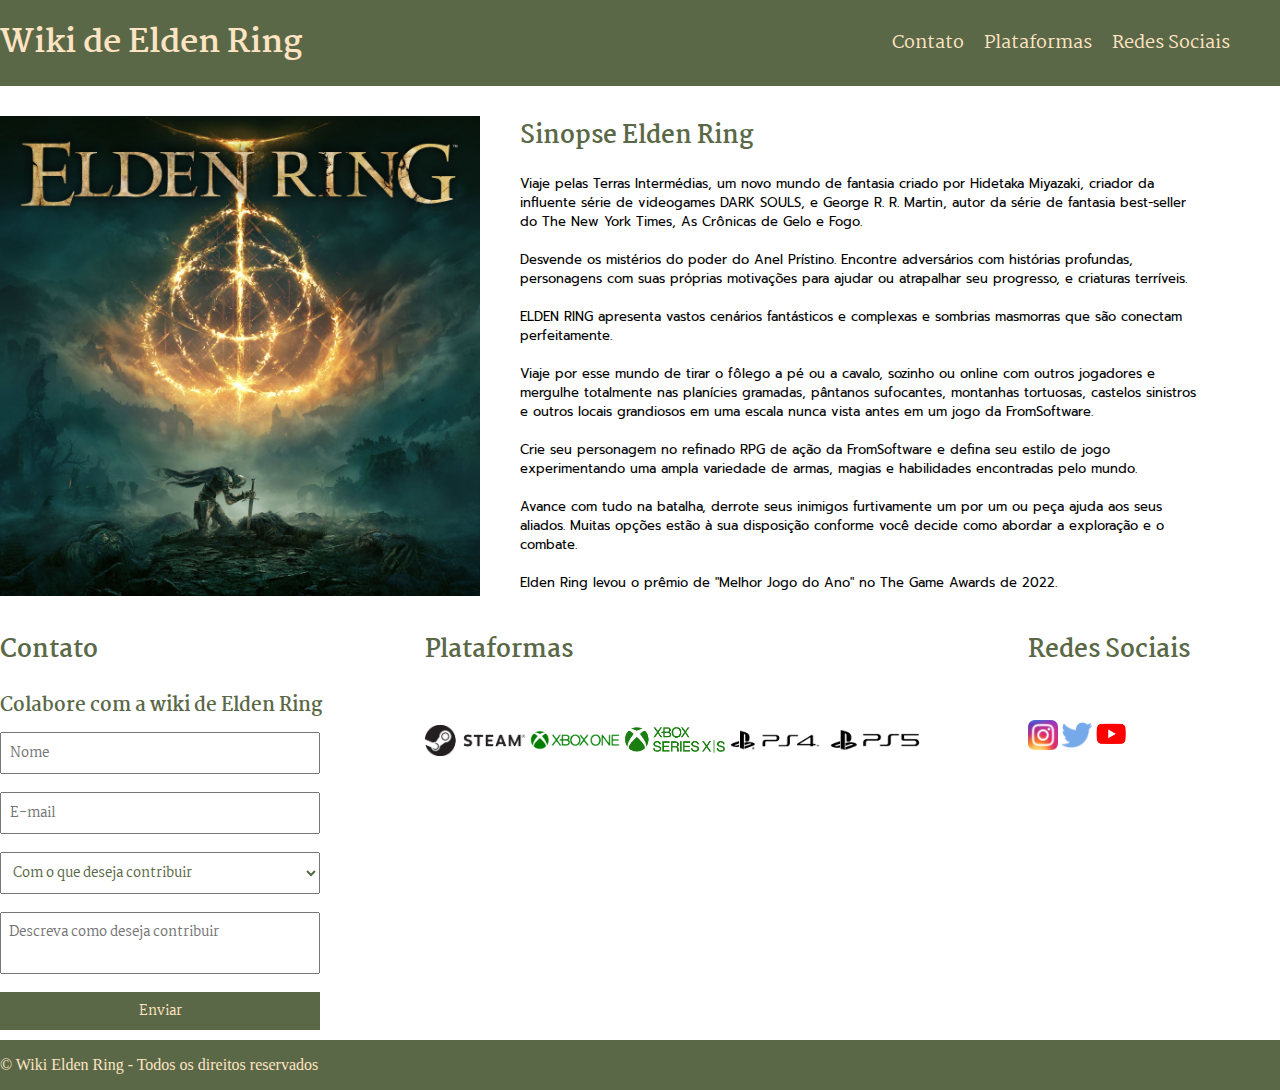
<file: index.html>
<!DOCTYPE html>
<html lang="en">
<head>
    <meta charset="UTF-8">
    <meta http-equiv="X-UA-Compatible" content="IE=edge">
    <meta name="viewport" content="width=device-width, initial-scale=1.0">
    <title>Elden Ring</title>
    <link rel="stylesheet" href="EldenRing.css">

    <link rel="preconnect" href="https://fonts.googleapis.com">
    <link rel="preconnect" href="https://fonts.gstatic.com" crossorigin>
    <link href="https://fonts.googleapis.com/css2?family=Alfa+Slab+One&family=Martel:wght@900&family=Prompt:wght@300&display=swap" rel="stylesheet">

</head>
<body>
    <header>
        <div class="container">
        <h1><a href="./index.html"> Wiki de Elden Ring </a></h1>
        <nav>
            <ul>
                <li><a href="#contato-link">Contato</a></li>
                <li><a href="#plataformas-link">Plataformas</a></li>
                <li><a href="#redes-link">Redes Sociais</a></li>
            </ul>
        </nav>
        </div>
    </header>

    <section class="container1">
        <div><img class="Eldenimg" src="elden-ring-button-03-1623460560664.jpg">
        </div>
            <article>
            <h2>Sinopse Elden Ring</h2> </br>
            <p>Viaje pelas Terras Intermédias, um novo mundo de fantasia criado por Hidetaka Miyazaki, criador da influente série de videogames DARK SOULS, e George R. R. Martin, autor da série de fantasia best-seller do The New York Times, As Crônicas de Gelo e Fogo. </br></br>
            Desvende os mistérios do poder do Anel Prístino. Encontre adversários com histórias profundas, personagens com suas próprias motivações para ajudar ou atrapalhar seu progresso, e criaturas terríveis.</br></br>
            ELDEN RING apresenta vastos cenários fantásticos e complexas e sombrias masmorras que são conectam perfeitamente.</br></br>
            Viaje por esse mundo de tirar o fôlego a pé ou a cavalo, sozinho ou online com outros jogadores e mergulhe totalmente nas planícies gramadas, pântanos sufocantes, montanhas tortuosas, castelos sinistros e outros locais grandiosos em uma escala nunca vista antes em um jogo da FromSoftware.</br></br>
            Crie seu personagem no refinado RPG de ação da FromSoftware e defina seu estilo de jogo experimentando uma ampla variedade de armas, magias e habilidades encontradas pelo mundo.</br></br>
            Avance com tudo na batalha, derrote seus inimigos furtivamente um por um ou peça ajuda aos seus aliados. Muitas opções estão à sua disposição conforme você decide como abordar a exploração e o combate.</br></br>
            Elden Ring levou o prêmio de "Melhor Jogo do Ano" no The Game Awards de 2022.
            </p>
            </article>
        
    </section>

    <section>
        <div id="contato-link"class="container2">
            <div>
            <form>
            <h2> Contato</h2>
            <h3> Colabore com a wiki de Elden Ring</h3>
            <input id="nome-usuário" placeholder="Nome" type="text" required> </br>
            <input id="e-mail-usuário" placeholder="E-mail" type="email" required> </br>
            <select Name placeholder="Com o que deseja contribuir" required >
                <option value="">Com o que deseja contribuir</option>
                <option value="história">História</option>
                <option value="curiosidades">Curiosidades</option>
                <option value="Notícias">Notícias</option>
            </select>
            </br>
            <textarea placeholder="Descreva como deseja contribuir" required></textarea> </br>
            <button type="submit">Enviar</button>
        </form>
        </div>

        <div id="plataformas-link">
            
            <h2>Plataformas</h2>
            <ul class="plataformas-lista">
                <li><img src="steam-logo.png"></li>
                <li><img src="logo-xbox-one-256.png"></li>
                <li><img src="xBOX-SERIES-X-S.png"></li>
                <li><img src="logo-ps4-com-icone-256.png"></li>
                <li><img src="logo-ps5-com-icone-256.png"></li>
            </ul>
            
        </div>

        <div id="redes-link"class="redes-sociais">
        <h2>Redes Sociais</h2>
        <ul class="redes">  
            <li> <a href="#" title="Acesse nosso Instagram"><img src="instagram.png" alt="Acesse nosso Instagram"> </a> </li>
            <li> <a href="#" title="Acesse nosso Twitter"><img alt="Acesse nosso Twitter" src="twitter.png"> </a> </li>
            <li> <a href="#" title="Acesse nosso YouTube"><img alt="Acesse nosso YouTube"src="youtube.png"> </a> </li>
        </ul>
        </div>

    </div>
    </section>

<footer>
    <div class="container2">
    <p>&copy; Wiki Elden Ring - Todos os direitos reservados</p>
    </div>
</footer>
</body>
</html>
</file>
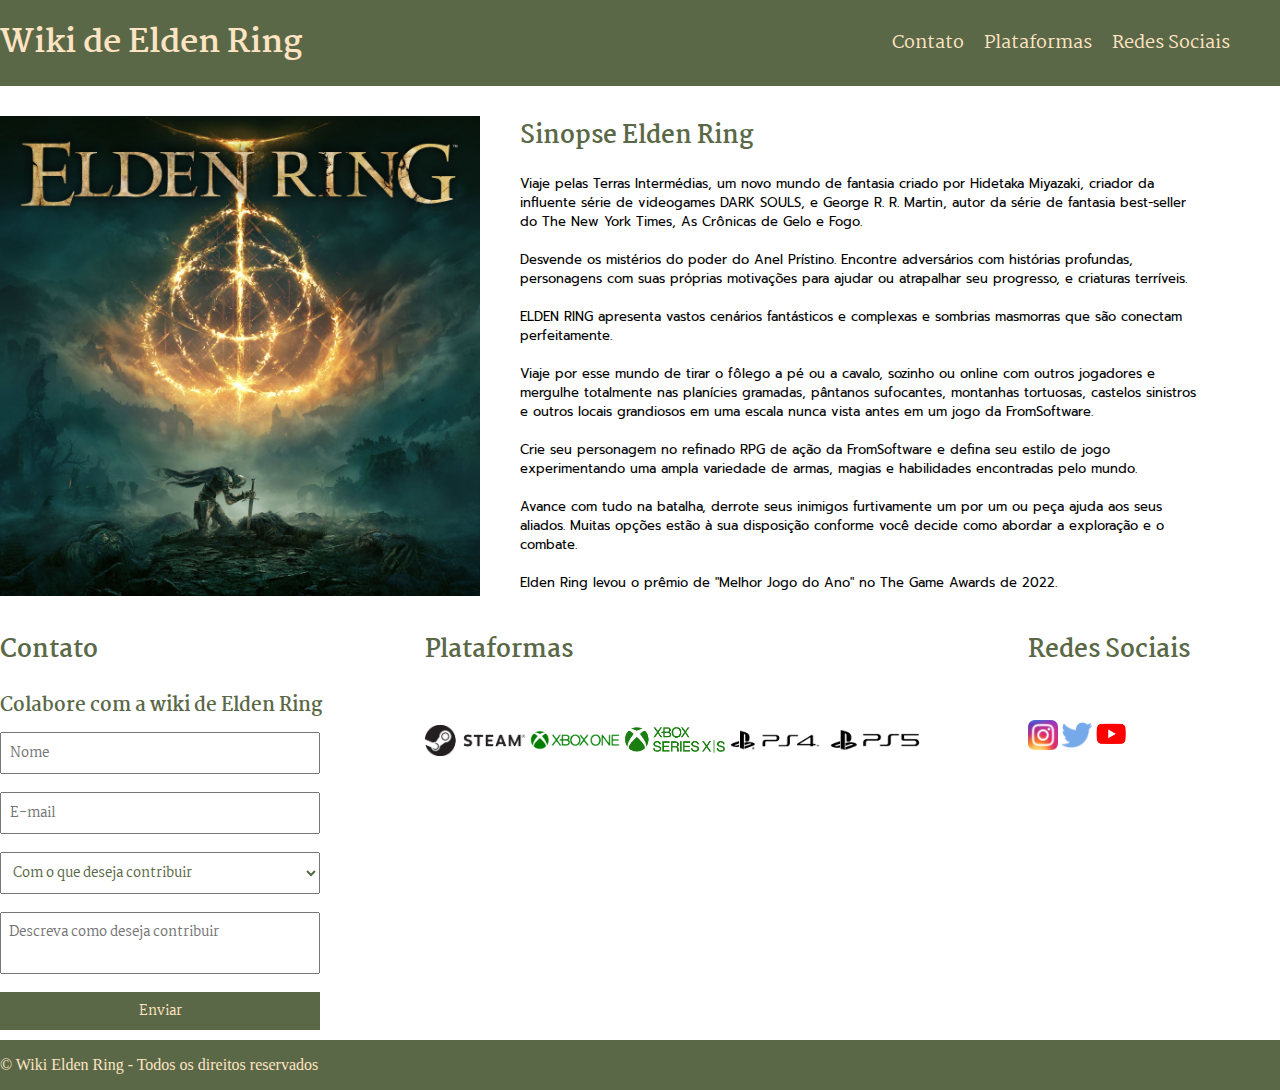
<file: Index.html>
<!DOCTYPE html>
<html lang="en">
<head>
    <meta charset="UTF-8">
    <meta http-equiv="X-UA-Compatible" content="IE=edge">
    <meta name="viewport" content="width=device-width, initial-scale=1.0">
    <title>Elden Ring</title>
    <link rel="stylesheet" href="EldenRing.css">

    <link rel="preconnect" href="https://fonts.googleapis.com">
    <link rel="preconnect" href="https://fonts.gstatic.com" crossorigin>
    <link href="https://fonts.googleapis.com/css2?family=Alfa+Slab+One&family=Martel:wght@900&family=Prompt:wght@300&display=swap" rel="stylesheet">

</head>
<body>
    <header>
        <div class="container">
        <h1><a href="./EldenRing.html"> Wiki de Elden Ring </a></h1>
        <nav>
            <ul>
                <li><a href="#contato-link">Contato</a></li>
                <li><a href="#plataformas-link">Plataformas</a></li>
                <li><a href="#redes-link">Redes Sociais</a></li>
            </ul>
        </nav>
        </div>
    </header>

    <section class="container1">
        <div><img class="Eldenimg" src="elden-ring-button-03-1623460560664.jpg">
        </div>
            <article>
            <h2>Sinopse Elden Ring</h2> </br>
            <p>Viaje pelas Terras Intermédias, um novo mundo de fantasia criado por Hidetaka Miyazaki, criador da influente série de videogames DARK SOULS, e George R. R. Martin, autor da série de fantasia best-seller do The New York Times, As Crônicas de Gelo e Fogo. </br></br>
            Desvende os mistérios do poder do Anel Prístino. Encontre adversários com histórias profundas, personagens com suas próprias motivações para ajudar ou atrapalhar seu progresso, e criaturas terríveis.</br></br>
            ELDEN RING apresenta vastos cenários fantásticos e complexas e sombrias masmorras que são conectam perfeitamente.</br></br>
            Viaje por esse mundo de tirar o fôlego a pé ou a cavalo, sozinho ou online com outros jogadores e mergulhe totalmente nas planícies gramadas, pântanos sufocantes, montanhas tortuosas, castelos sinistros e outros locais grandiosos em uma escala nunca vista antes em um jogo da FromSoftware.</br></br>
            Crie seu personagem no refinado RPG de ação da FromSoftware e defina seu estilo de jogo experimentando uma ampla variedade de armas, magias e habilidades encontradas pelo mundo.</br></br>
            Avance com tudo na batalha, derrote seus inimigos furtivamente um por um ou peça ajuda aos seus aliados. Muitas opções estão à sua disposição conforme você decide como abordar a exploração e o combate.</br></br>
            Elden Ring levou o prêmio de "Melhor Jogo do Ano" no The Game Awards de 2022.
            </p>
            </article>
        
    </section>

    <section>
        <div id="contato-link"class="container2">
            <div>
            <form>
            <h2> Contato</h2>
            <h3> Colabore com a wiki de Elden Ring</h3>
            <input id="nome-usuário" placeholder="Nome" type="text" required> </br>
            <input id="e-mail-usuário" placeholder="E-mail" type="email" required> </br>
            <select Name placeholder="Com o que deseja contribuir" required >
                <option value="">Com o que deseja contribuir</option>
                <option value="história">História</option>
                <option value="curiosidades">Curiosidades</option>
                <option value="Notícias">Notícias</option>
            </select>
            </br>
            <textarea placeholder="Descreva como deseja contribuir" required></textarea> </br>
            <button type="submit">Enviar</button>
        </form>
        </div>

        <div id="plataformas-link">
            
            <h2>Plataformas</h2>
            <ul class="plataformas-lista">
                <li><img src="steam-logo.png"></li>
                <li><img src="logo-xbox-one-256.png"></li>
                <li><img src="xBOX-SERIES-X-S.png"></li>
                <li><img src="logo-ps4-com-icone-256.png"></li>
                <li><img src="logo-ps5-com-icone-256.png"></li>
            </ul>
            
        </div>

        <div id="redes-link"class="redes-sociais">
        <h2>Redes Sociais</h2>
        <ul class="redes">  
            <li> <a href="#" title="Acesse nosso Instagram"><img src="instagram.png" alt="Acesse nosso Instagram"> </a> </li>
            <li> <a href="#" title="Acesse nosso Twitter"><img alt="Acesse nosso Twitter" src="twitter.png"> </a> </li>
            <li> <a href="#" title="Acesse nosso YouTube"><img alt="Acesse nosso YouTube"src="youtube.png"> </a> </li>
        </ul>
        </div>

    </div>
    </section>

<footer>
    <div class="container2">
    <p>&copy; Wiki Elden Ring - Todos os direitos reservados</p>
    </div>
</footer>
</body>
</html>
</file>
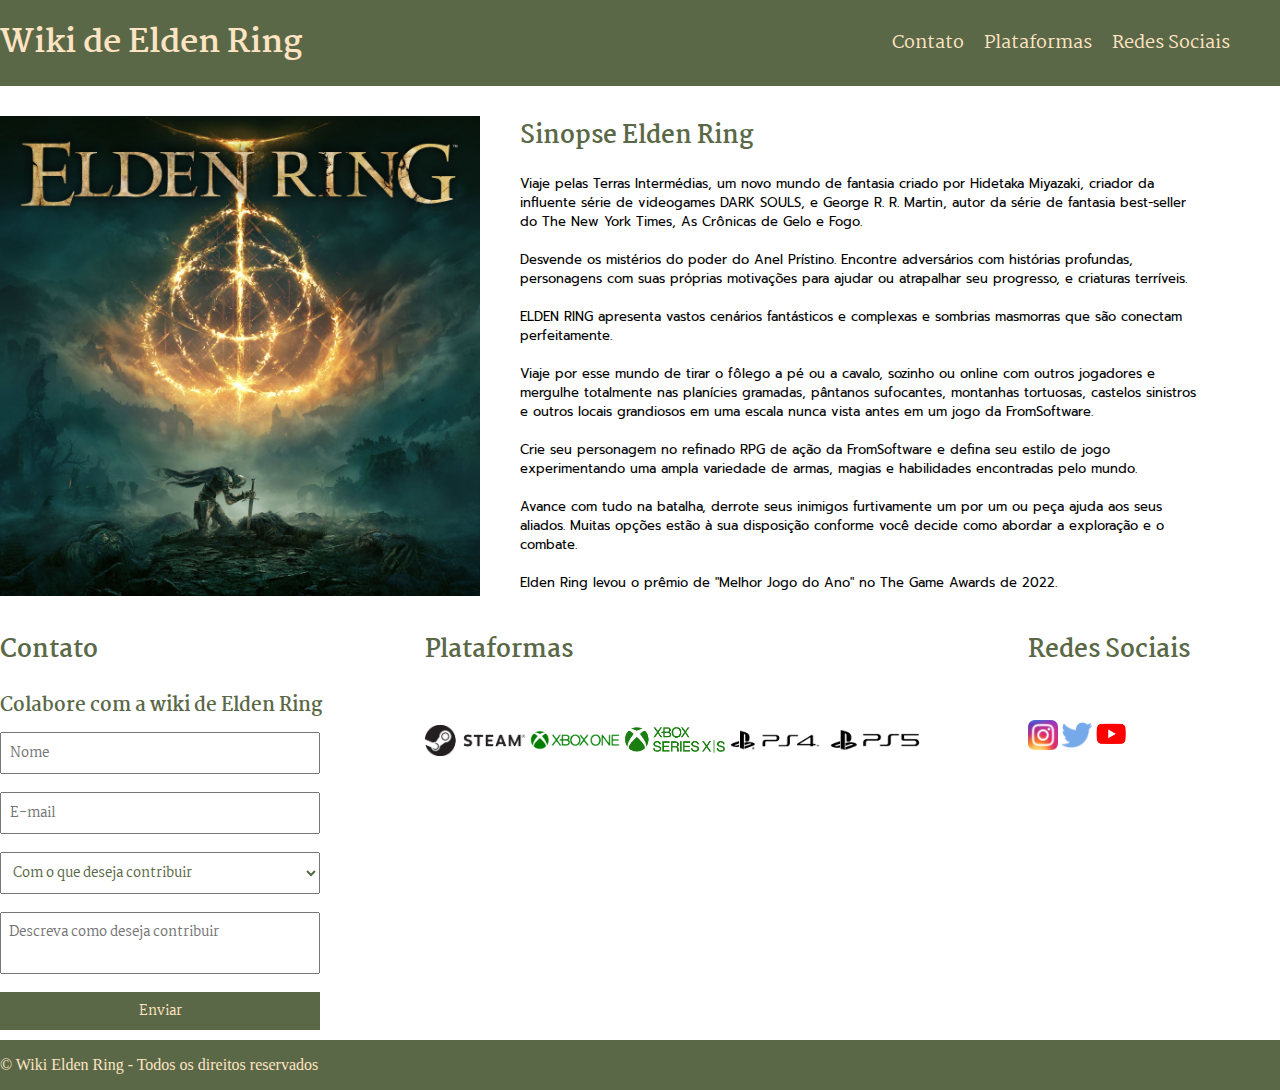
<file: EldenRing.html>
<!DOCTYPE html>
<html lang="en">
<head>
    <meta charset="UTF-8">
    <meta http-equiv="X-UA-Compatible" content="IE=edge">
    <meta name="viewport" content="width=device-width, initial-scale=1.0">
    <title>Elden Ring</title>
    <link rel="stylesheet" href="EldenRing.css">

    <link rel="preconnect" href="https://fonts.googleapis.com">
    <link rel="preconnect" href="https://fonts.gstatic.com" crossorigin>
    <link href="https://fonts.googleapis.com/css2?family=Alfa+Slab+One&family=Martel:wght@900&family=Prompt:wght@300&display=swap" rel="stylesheet">

</head>
<body>
    <header>
        <div class="container">
        <h1><a href="./EldenRing.html"> Wiki de Elden Ring </a></h1>
        <nav>
            <ul>
                <li><a href="#contato-link">Contato</a></li>
                <li><a href="#plataformas-link">Plataformas</a></li>
                <li><a href="#redes-link">Redes Sociais</a></li>
            </ul>
        </nav>
        </div>
    </header>

    <section class="container1">
        <div><img class="Eldenimg" src="elden-ring-button-03-1623460560664.jpg">
        </div>
            <article>
            <h2>Sinopse Elden Ring</h2> </br>
            <p>Viaje pelas Terras Intermédias, um novo mundo de fantasia criado por Hidetaka Miyazaki, criador da influente série de videogames DARK SOULS, e George R. R. Martin, autor da série de fantasia best-seller do The New York Times, As Crônicas de Gelo e Fogo. </br></br>
            Desvende os mistérios do poder do Anel Prístino. Encontre adversários com histórias profundas, personagens com suas próprias motivações para ajudar ou atrapalhar seu progresso, e criaturas terríveis.</br></br>
            ELDEN RING apresenta vastos cenários fantásticos e complexas e sombrias masmorras que são conectam perfeitamente.</br></br>
            Viaje por esse mundo de tirar o fôlego a pé ou a cavalo, sozinho ou online com outros jogadores e mergulhe totalmente nas planícies gramadas, pântanos sufocantes, montanhas tortuosas, castelos sinistros e outros locais grandiosos em uma escala nunca vista antes em um jogo da FromSoftware.</br></br>
            Crie seu personagem no refinado RPG de ação da FromSoftware e defina seu estilo de jogo experimentando uma ampla variedade de armas, magias e habilidades encontradas pelo mundo.</br></br>
            Avance com tudo na batalha, derrote seus inimigos furtivamente um por um ou peça ajuda aos seus aliados. Muitas opções estão à sua disposição conforme você decide como abordar a exploração e o combate.</br></br>
            Elden Ring levou o prêmio de "Melhor Jogo do Ano" no The Game Awards de 2022.
            </p>
            </article>
        
    </section>

    <section>
        <div id="contato-link"class="container2">
            <div>
            <form>
            <h2> Contato</h2>
            <h3> Colabore com a wiki de Elden Ring</h3>
            <input id="nome-usuário" placeholder="Nome" type="text" required> </br>
            <input id="e-mail-usuário" placeholder="E-mail" type="email" required> </br>
            <select Name placeholder="Com o que deseja contribuir" required >
                <option value="">Com o que deseja contribuir</option>
                <option value="história">História</option>
                <option value="curiosidades">Curiosidades</option>
                <option value="Notícias">Notícias</option>
            </select>
            </br>
            <textarea placeholder="Descreva como deseja contribuir" required></textarea> </br>
            <button type="submit">Enviar</button>
        </form>
        </div>

        <div id="plataformas-link">
            
            <h2>Plataformas</h2>
            <ul class="plataformas-lista">
                <li><img src="steam-logo.png"></li>
                <li><img src="logo-xbox-one-256.png"></li>
                <li><img src="xBOX-SERIES-X-S.png"></li>
                <li><img src="logo-ps4-com-icone-256.png"></li>
                <li><img src="logo-ps5-com-icone-256.png"></li>
            </ul>
            
        </div>

        <div id="redes-link"class="redes-sociais">
        <h2>Redes Sociais</h2>
        <ul class="redes">  
            <li> <a href="#" title="Acesse nosso Instagram"><img src="instagram.png" alt="Acesse nosso Instagram"> </a> </li>
            <li> <a href="#" title="Acesse nosso Twitter"><img alt="Acesse nosso Twitter" src="twitter.png"> </a> </li>
            <li> <a href="#" title="Acesse nosso YouTube"><img alt="Acesse nosso YouTube"src="youtube.png"> </a> </li>
        </ul>
        </div>

    </div>
    </section>

<footer>
    <div class="container2">
    <p>&copy; Wiki Elden Ring - Todos os direitos reservados</p>
    </div>
</footer>
</body>
</html>
</file>
<file: EldenRing.css>
*{
    margin: 0;
    padding: 0;
    box-sizing: border-box;
}

header{
    padding: 16px 0;
    background-color: #5A6847;
    color: bisque;
}

header{
    font-family: 'Martel', serif;
    text-decoration: none;
}

a{
    text-decoration:none;
    color:bisque;
}

header nav li{
    display: inline;
    margin-left: 16px;
    font-size: 18px;
}

header nav li a{
    color: bisque;
    text-decoration: none;

}

header .container{
    display: flex;
    align-items: center ;
    justify-content: space-between;
    padding-right: 50px;
}

section .container{
    display: flex;
    justify-content: space-between;
    padding-top: 30px;
}

section .container article{
    padding-left: 50px;
}

.container1{
    display: flex;
    justify-content: space-between;
    padding-top: 30px;
}

    .container1{
        max-width: 1280px;
        width: 100%;
        margin: 0 auto;
    }

.container1 article{
    margin-left: 40px;
    
}

.container1 p{
    width: 90%;
    font-family: 'Prompt', sans-serif;
    font-size: 13px;
}

.container{
    max-width: 1280px;
    width: 100%;
    margin: 0 auto;
}

h2{
    font-family: 'Martel', serif;
    color:#5A6847;
}

h3{
    font-family: 'Martel', serif;
    color:#5A6847;
}

.Eldenimg{
    width: 480px;
}

form input,
form select,
form button,
textarea{
    display: block;
    width: 320px;
    padding: 8px;
    font-family: 'Martel', serif;
    color:#5A6847;
}

form textarea{
    resize: none;
}

form button{
    background-color: #5A6847;
    color: bisque ;
    border: none;
    cursor: pointer;
}

form button:hover{
    background-color: #7f9363;
}


.plataformas-lista img{ 
    width: 100px;
}

.plataformas-lista{
    display: flex;
    align-items: center;
}

.plataformas-lista li {
    display: inline;
    
}

section .container{
    align-items: 

}

.container2{
    max-width: 1280px;
    width: 100%;
    margin: 0 auto;
    padding-right: 80px;
    
}



.container2 .redes{
    display: inline;
}

.container2 .redes a{
    text-decoration: none;
}

.redes img{
    margin-top: 30px;
    width: 30px;
    
}

.redes li{
    display: inline;
    align-items: center;
    
}

section .container2{
    display: flex;
    justify-content: space-between;
    padding-top: 30px;
    margin-bottom: 10px;
}

section .container2 h2{
    margin-bottom: 20px;
}

section .container2 h3{
    margin-bottom: 10px;
}
.redes-sociais{
    margin-right: 10px;
}

footer{
    background-color: #5A6847;
    color: bisque;
    padding: 16px 0;
}
</file>
